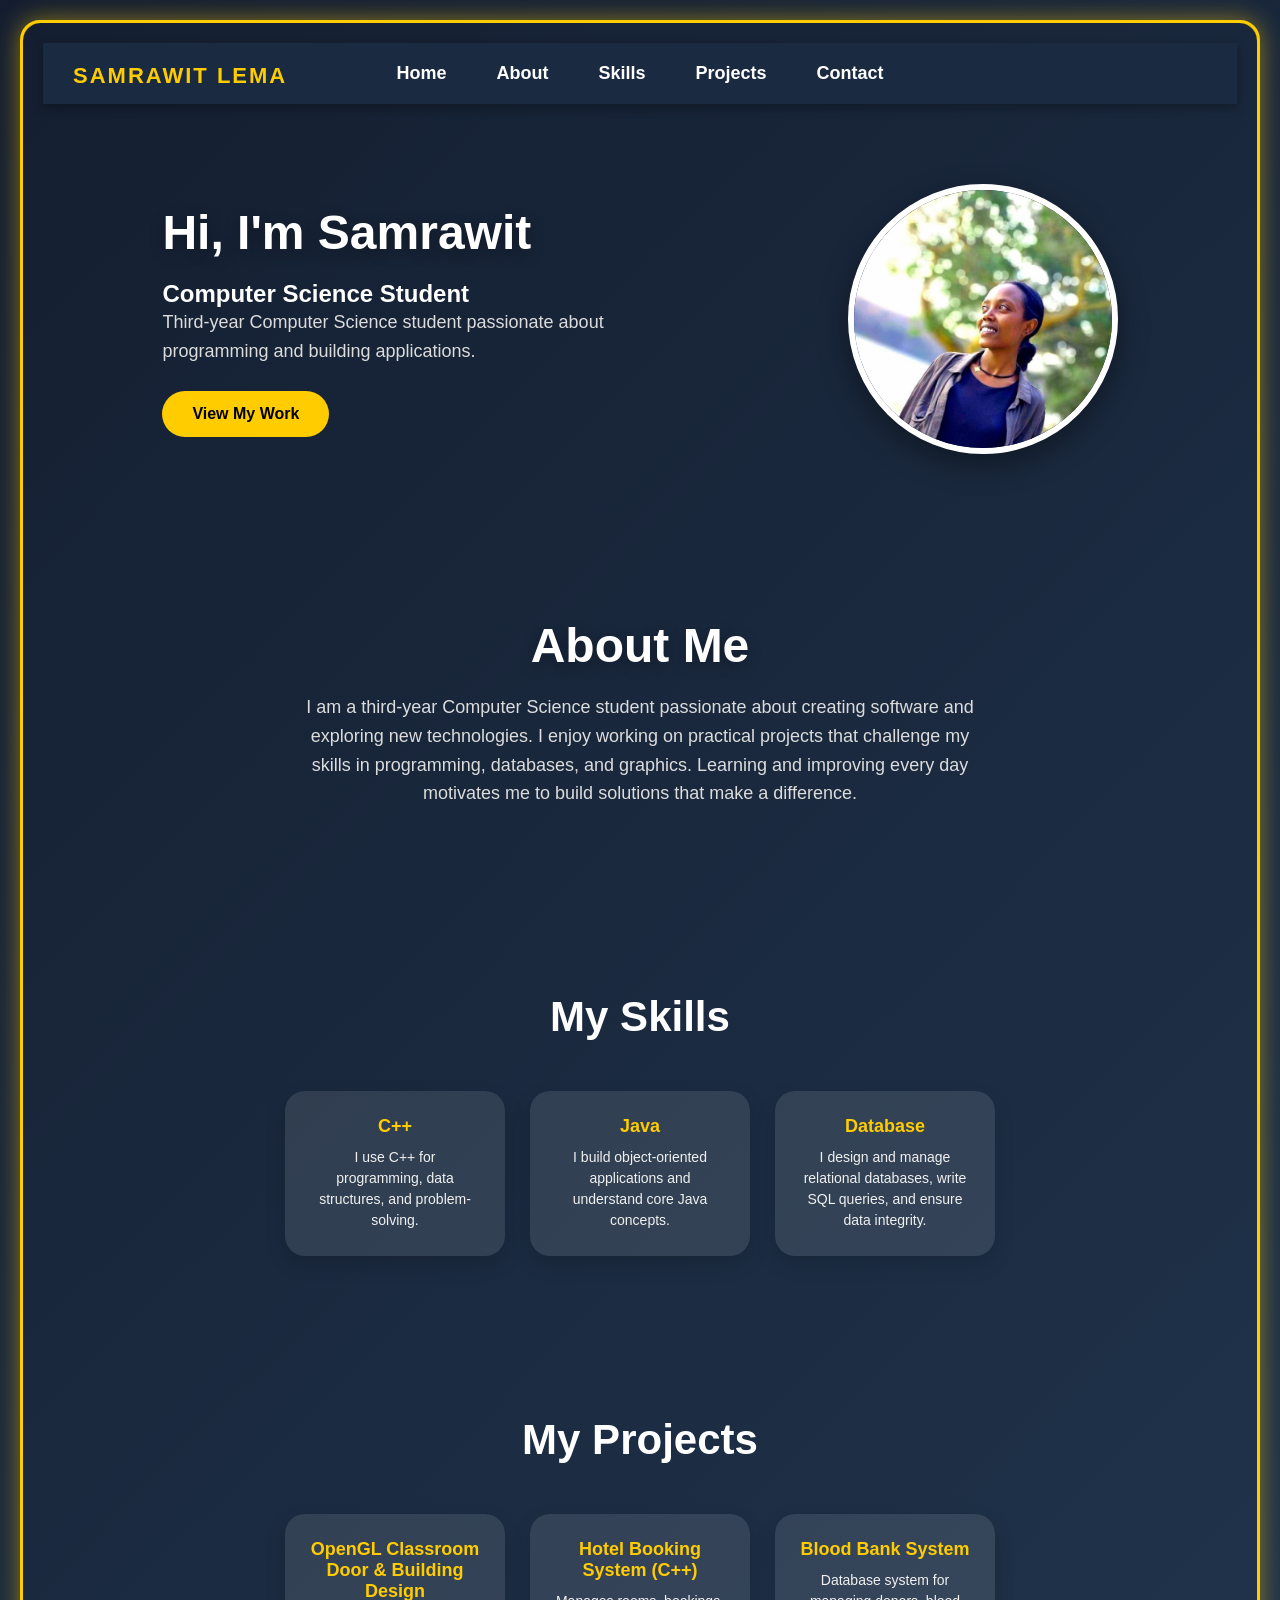
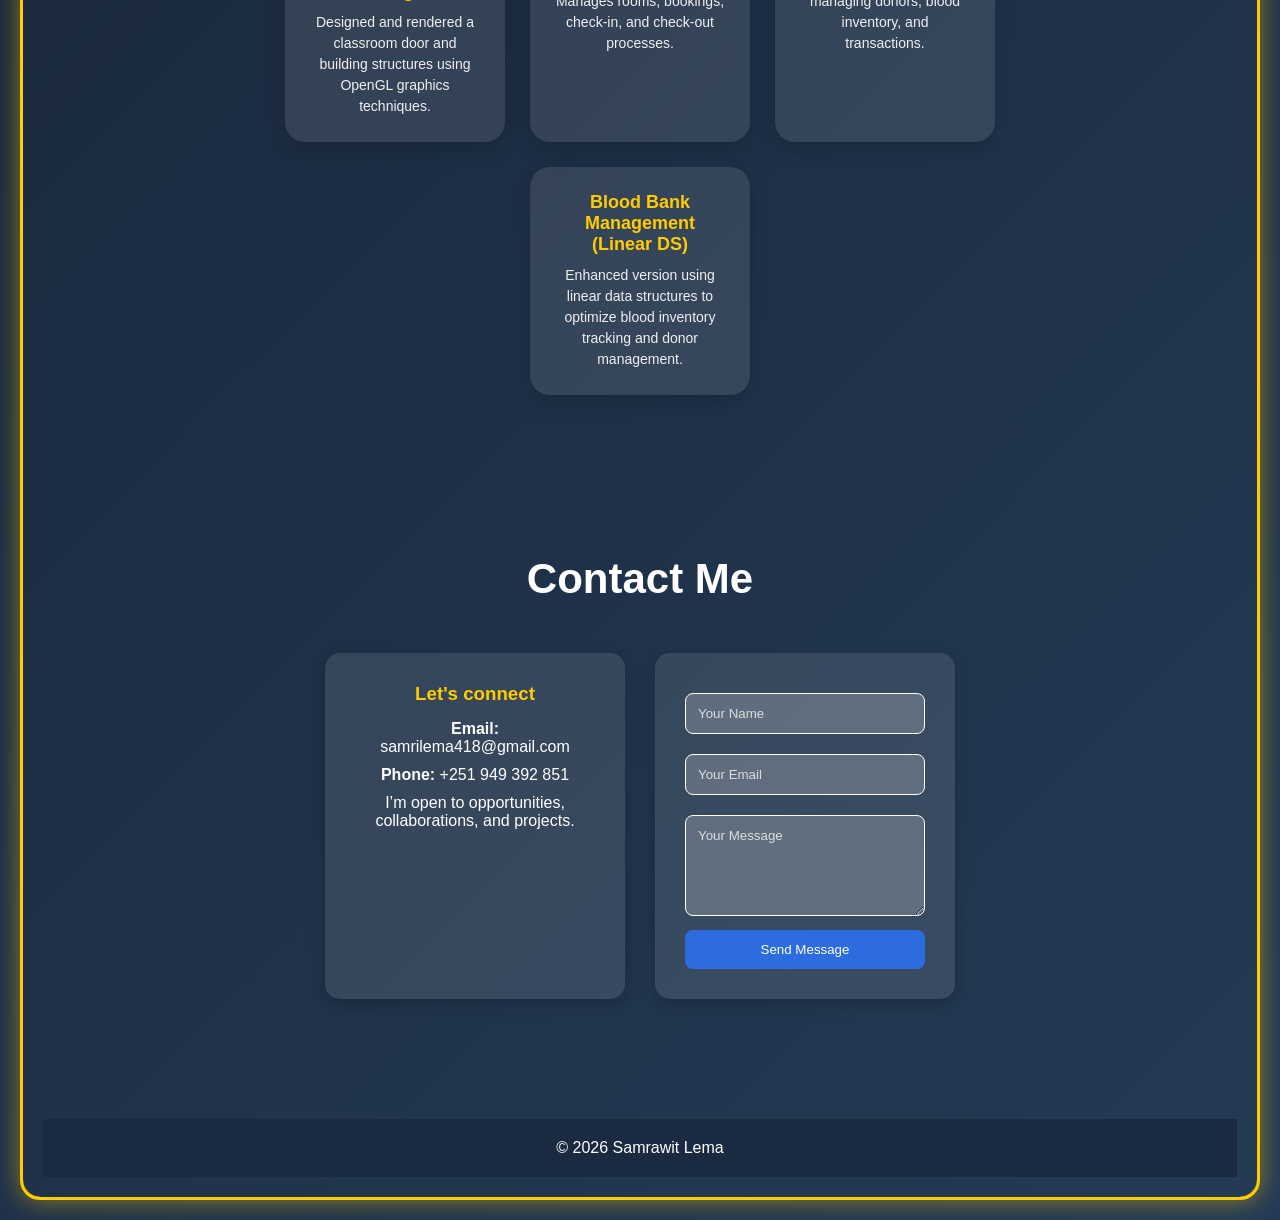
<file: index.html>
<!DOCTYPE html>
<html lang="en">
<head>
<meta charset="UTF-8">
<title>Samrawit Lema | Portfolio</title>
<link rel="stylesheet" href="style.css">
</head>

<body>

<!-- NAVBAR -->

<nav>

    <div class="nav-container">
    
    <!-- LOGO -->
    <div class="logo">SAMRAWIT LEMA</div>

  <ul class="nav-menu">
    <li><a href="#home">Home</a></li>
    <li><a href="#about">About</a></li>
    <li><a href="#skills">Skills</a></li>
    <li><a href="#projects">Projects</a></li>
    <li><a href="#contact">Contact</a></li>
  </ul>
 </div>
</nav>

<section id="home" class="hero">
  <div class="hero-content">
    <h1>Hi, I'm Samrawit</h1>
    <h2><span class="highlight">Computer Science Student</span></h2>
    <p>Third-year Computer Science student passionate about programming and building applications.</p>
    <a href="#projects" class="btn">View My Work</a>
  </div>

  <div class="hero-image">
    <img src="profile.jpg" alt="My Photo">
  </div>
</section>

<!-- ABOUT -->
<section id="about" class="hero">
  <div class="hero-content">
    <h1>About Me</h1>
    <p>
      I am a third-year Computer Science student passionate about creating software and exploring new technologies. 
      I enjoy working on practical projects that challenge my skills in programming, databases, and graphics. 
      Learning and improving every day motivates me to build solutions that make a difference.
    </p>
  </div>
</section>

<!-- SKILLS -->
<section id="skills" class="container">
  <h2 class="title">My Skills</h2>

  <div class="grid">
    <div class="card">
      <h3>C++</h3>
      <p>I use C++ for programming, data structures, and problem-solving.</p>
    </div>

    <div class="card">
      <h3>Java</h3>
      <p>I build object-oriented applications and understand core Java concepts.</p>
    </div>

   <div class="card">
  <h3>Database</h3>
  <p>I design and manage relational databases, write SQL queries, and ensure data integrity.</p>
</div>

  </div>
</section>

<!-- PROJECTS -->
<section id="projects" class="container">
  <h2 class="title">My Projects</h2>

  <div class="grid">
  <div class="card">
    <h3>OpenGL Classroom Door & Building Design</h3>
    <p>Designed and rendered a classroom door and building structures using OpenGL graphics techniques.</p>
  </div>


    <div class="card">
      <h3>Hotel Booking System (C++)</h3>
      <p>Manages rooms, bookings, check-in, and check-out processes.</p>
    </div>

    <div class="card">
      <h3>Blood Bank System</h3>
      <p>Database system for managing donors, blood inventory, and transactions.</p>
    </div>

    
    <div class="card">
  <h3>Blood Bank Management (Linear DS)</h3>
  <p>Enhanced version using linear data structures to optimize blood inventory tracking and donor management.</p>
</div>

  </div>
</section>

<!-- CONTACT -->
<section id="contact" class="container">
  <h2 class="title">Contact Me</h2>

  <div class="contact-grid">
    <div class="contact-info">
      <h3>Let's connect</h3>
      <p><strong>Email:</strong> samrilema418@gmail.com</p>
      <p><strong>Phone:</strong> +251 949 392 851</p>
      <p>I’m open to opportunities, collaborations, and projects.</p>
    </div>

    <form>
      <input type="text" placeholder="Your Name" required>
      <input type="email" placeholder="Your Email" required>
      <textarea rows="5" placeholder="Your Message"></textarea>
      <button type="submit">Send Message</button>
    </form>
  </div>
</section>

<footer>
  &copy; 2026 Samrawit Lema
</footer>
<script src="frame.js"></script>
</body>
</html>
</file>
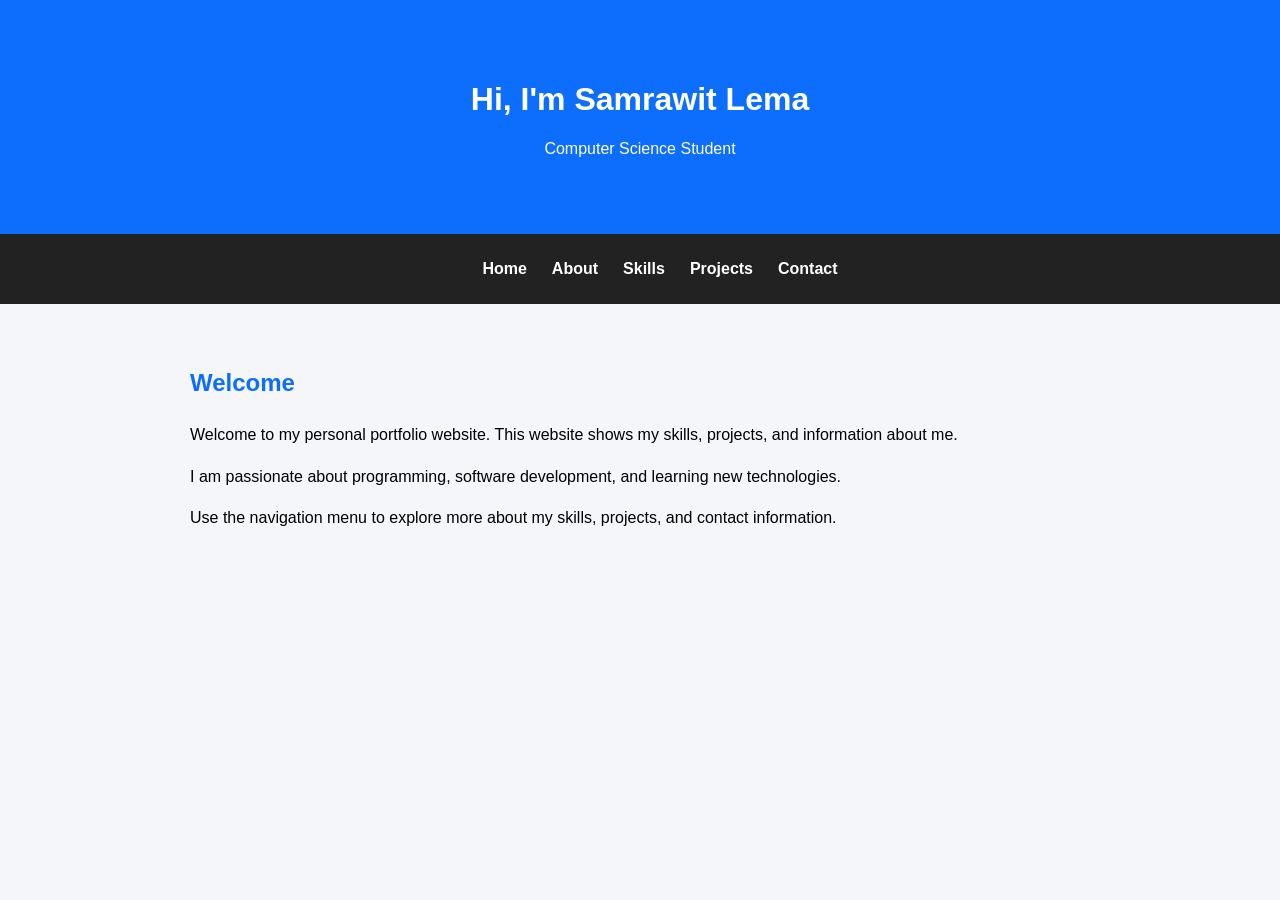
<file: Desktop/portfolio/index.html>
<!DOCTYPE html>
<html>
<head>
<title>Samrawit Lema | Portfolio</title>
<link rel="stylesheet" href="style.css">
</head>

<body>

<header>
<h1>Hi, I'm Samrawit Lema</h1>
<p>Computer Science Student</p>
</header>

<nav>
<ul class="nav-menu">
<li><a href="index.html">Home</a></li>
<li><a href="about.html">About</a></li>
<li><a href="skills.html">Skills</a></li>
<li><a href="projects.html">Projects</a></li>
<li><a href="contact.html">Contact</a></li>
</ul>
</nav>

<section>
<h2>Welcome</h2>

<p>
Welcome to my personal portfolio website. This website shows my skills,
projects, and information about me.
</p>

<p>
I am passionate about programming, software development,
and learning new technologies.
</p>

<p>
Use the navigation menu to explore more about my skills,
projects, and contact information.
</p>

</section>

</body>
</html>
</file>
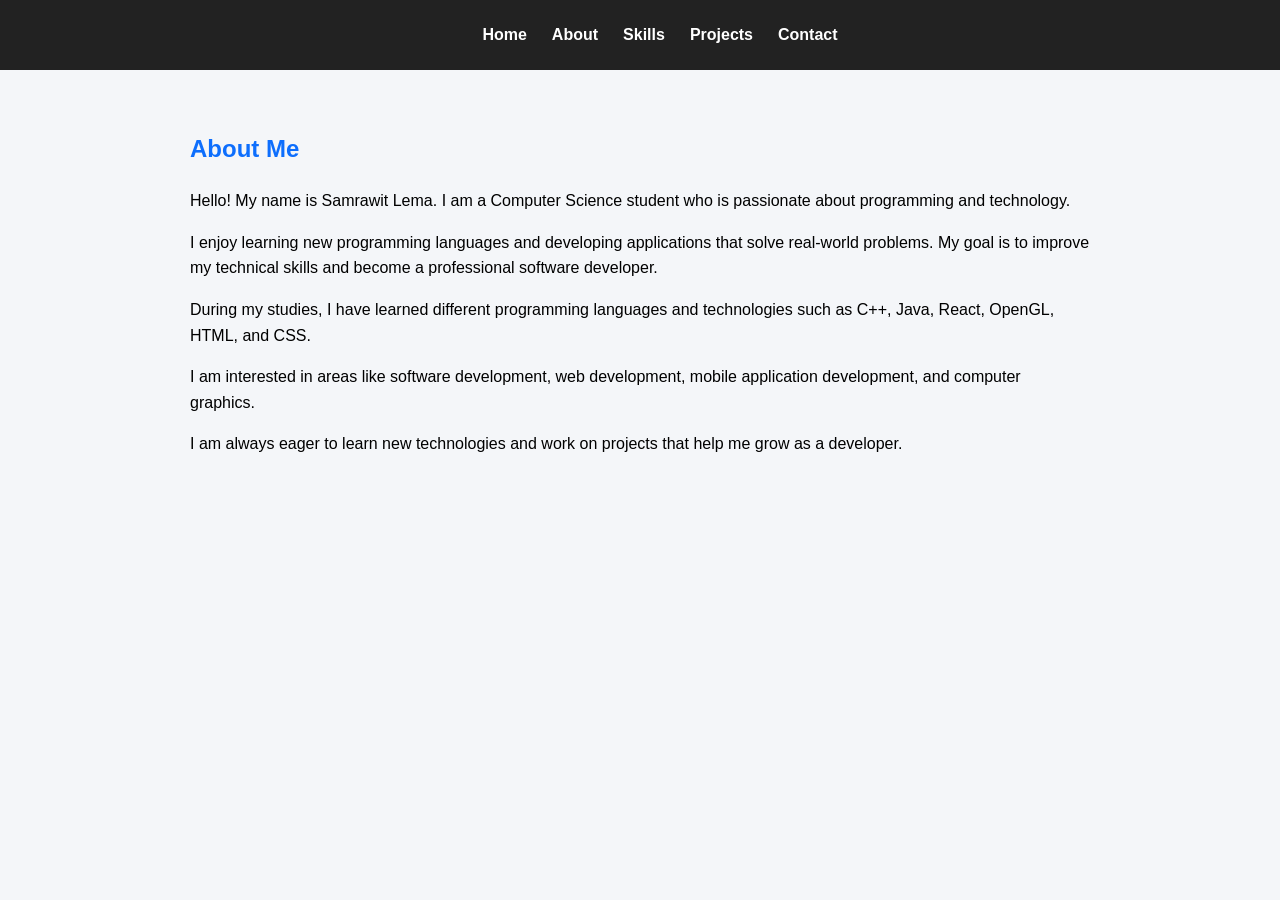
<file: Desktop/portfolio/about.html>
<!DOCTYPE html>
<html>
<head>
<title>About Me</title>
<link rel="stylesheet" href="style.css">
</head>

<body>

<nav>
<ul class="nav-menu">
<li><a href="index.html">Home</a></li>
<li><a href="about.html">About</a></li>
<li><a href="skills.html">Skills</a></li>
<li><a href="projects.html">Projects</a></li>
<li><a href="contact.html">Contact</a></li>
</ul>
</nav>

<section>

<h2>About Me</h2>

<p>
Hello! My name is Samrawit Lema. I am a Computer Science student who is passionate about programming and technology.
</p>

<p>
I enjoy learning new programming languages and developing applications that solve real-world problems.
My goal is to improve my technical skills and become a professional software developer.
</p>

<p>
During my studies, I have learned different programming languages and technologies such as
C++, Java, React, OpenGL, HTML, and CSS.
</p>

<p>
I am interested in areas like software development, web development,
mobile application development, and computer graphics.
</p>

<p>
I am always eager to learn new technologies and work on projects
that help me grow as a developer.
</p>

</section>

</body>
</html>
</file>
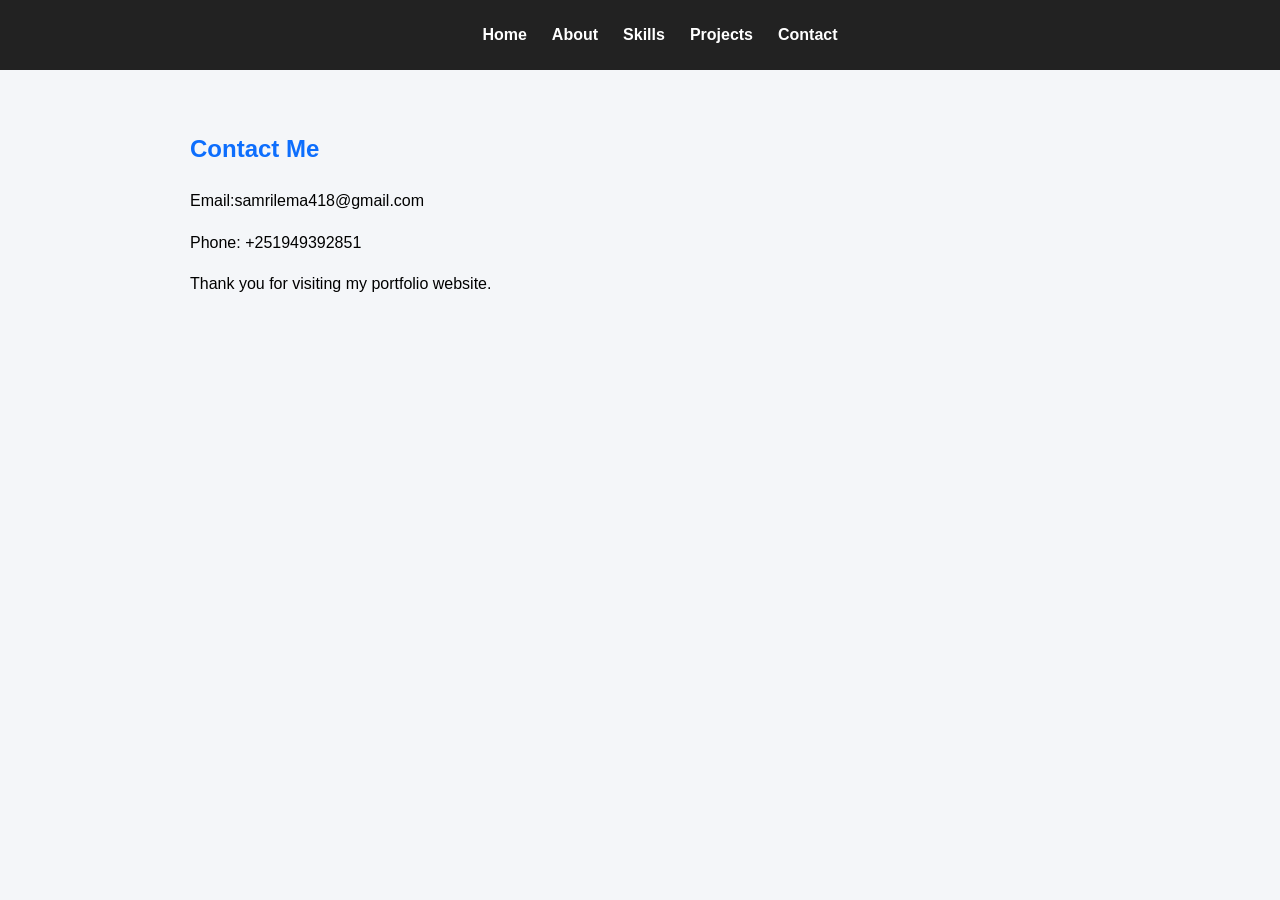
<file: Desktop/portfolio/contact.html>
<!DOCTYPE html>
<html>
<head>
<title>Contact</title>
<link rel="stylesheet" href="style.css">
</head>

<body>

<nav>
<ul class="nav-menu">
<li><a href="index.html">Home</a></li>
<li><a href="about.html">About</a></li>
<li><a href="skills.html">Skills</a></li>
<li><a href="projects.html">Projects</a></li>
<li><a href="contact.html">Contact</a></li>
</ul>
</nav>

<section>

<h2>Contact Me</h2>

<p>Email:samrilema418@gmail.com</p>

<p>Phone: +251949392851</p>

<p>Thank you for visiting my portfolio website.</p>

</section>

</body>
</html>
</file>
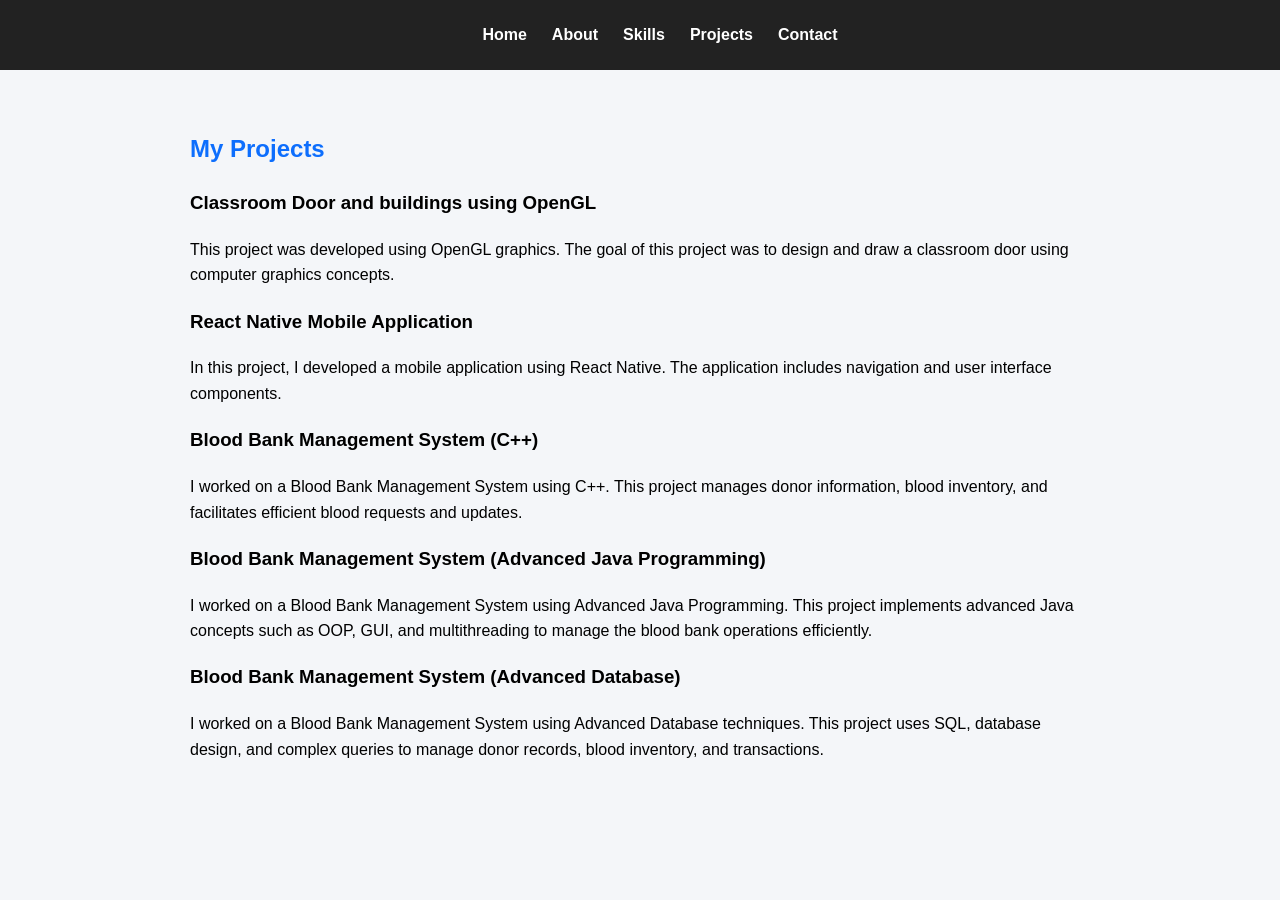
<file: Desktop/portfolio/projects.html>
<!DOCTYPE html>
<html>
<head>
<title>Projects</title>
<link rel="stylesheet" href="style.css">
</head>

<body>

<nav>
<ul class="nav-menu">
<li><a href="index.html">Home</a></li>
<li><a href="about.html">About</a></li>
<li><a href="skills.html">Skills</a></li>
<li><a href="projects.html">Projects</a></li>
<li><a href="contact.html">Contact</a></li>
</ul>
</nav>

<section>

<h2>My Projects</h2>

<h3>Classroom Door and buildings using OpenGL</h3>
<p>
This project was developed using OpenGL graphics.
The goal of this project was to design and draw a classroom door
using computer graphics concepts.
</p>

<h3>React Native Mobile Application</h3>
<p>
In this project, I developed a mobile application using React Native.
The application includes navigation and user interface components.
</p>

<h3>Blood Bank Management System (C++)</h3>
<p>
I worked on a Blood Bank Management System using C++.
This project manages donor information, blood inventory,
and facilitates efficient blood requests and updates.
</p>

<h3>Blood Bank Management System (Advanced Java Programming)</h3>
<p>
I worked on a Blood Bank Management System using Advanced Java Programming.
This project implements advanced Java concepts such as OOP, GUI, and multithreading
to manage the blood bank operations efficiently.
</p>

<h3>Blood Bank Management System (Advanced Database)</h3>
<p>
I worked on a Blood Bank Management System using Advanced Database techniques.
This project uses SQL, database design, and complex queries to manage
donor records, blood inventory, and transactions.
</p>

</section>

</body>
</html>
</file>
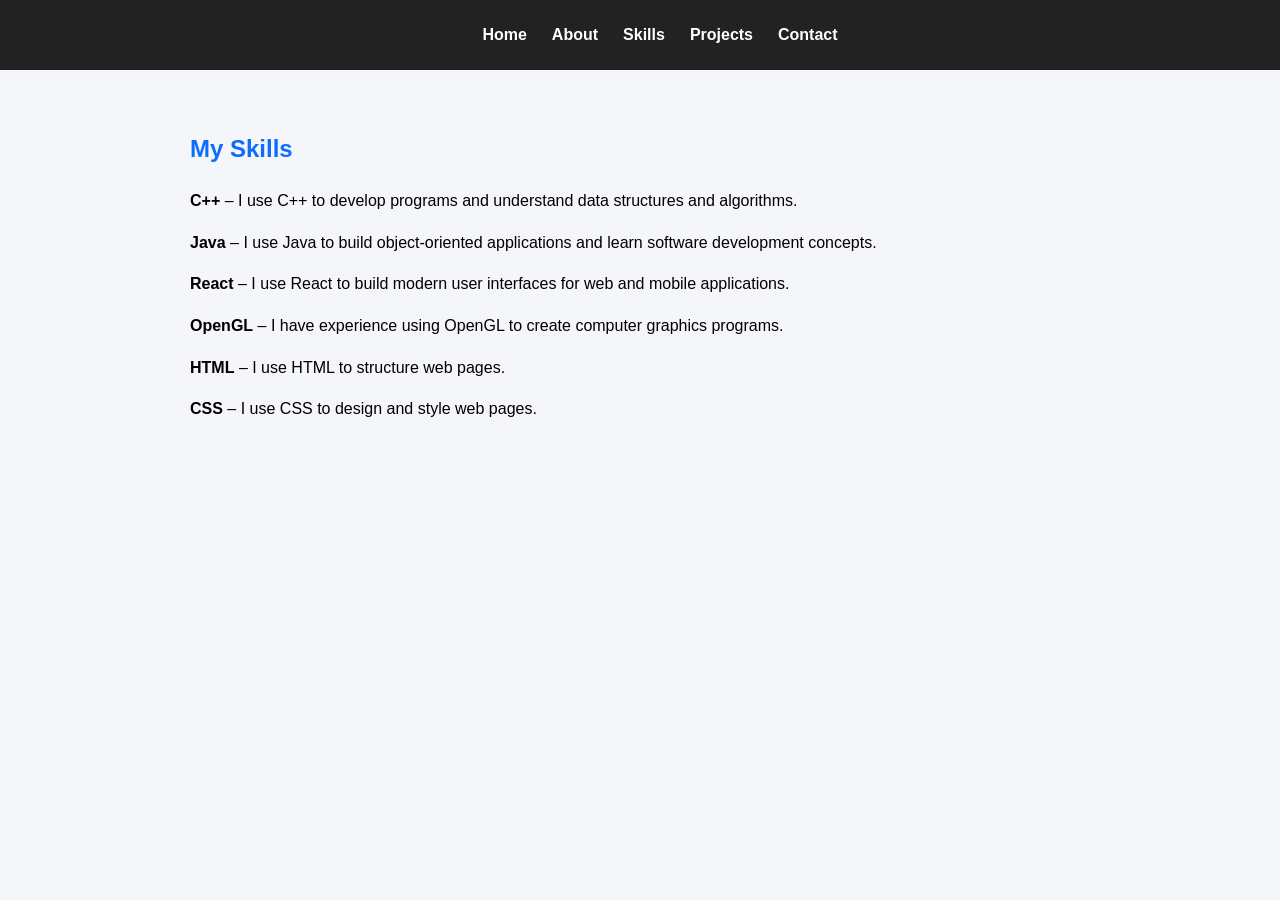
<file: Desktop/portfolio/skills.html>
<!DOCTYPE html>
<html>
<head>
<title>Skills</title>
<link rel="stylesheet" href="style.css">
</head>

<body>

<nav>
<ul class="nav-menu">
<li><a href="index.html">Home</a></li>
<li><a href="about.html">About</a></li>
<li><a href="skills.html">Skills</a></li>
<li><a href="projects.html">Projects</a></li>
<li><a href="contact.html">Contact</a></li>
</ul>
</nav>

<section>

<h2>My Skills</h2>

<p><b>C++</b> – I use C++ to develop programs and understand data structures and algorithms.</p>

<p><b>Java</b> – I use Java to build object-oriented applications and learn software development concepts.</p>

<p><b>React</b> – I use React to build modern user interfaces for web and mobile applications.</p>

<p><b>OpenGL</b> – I have experience using OpenGL to create computer graphics programs.</p>

<p><b>HTML</b> – I use HTML to structure web pages.</p>

<p><b>CSS</b> – I use CSS to design and style web pages.</p>

</section>

</body>
</html>
</file>
<file: style.css>
/* RESET u*/
* {
  margin: 0;
  padding: 0;
  box-sizing: border-box;
  font-family: 'Segoe UI', Tahoma, Geneva, Verdana, sans-serif;
}

/* BODY */
body {
  background: linear-gradient(135deg, #141e30, #243b55);
  color: #fff;
  min-height: 100vh;
}

html {
  scroll-behavior: smooth;
}

/* JS FRAME */
.js-frame {
  margin: 20px;
  padding: 20px;
  border: 3px solid #ffcc00;
  border-radius: 20px;
  box-shadow: 0 0 25px rgba(255,204,0,0.5);
  position: relative;
  overflow: hidden;
  transition: 0.5s;
}

.js-frame:hover {
  box-shadow: 0 0 40px rgba(255,204,0,0.8), 0 0 60px rgba(255,204,0,0.5);
  transform: scale(1.01);
}

.js-frame::before {
  content: '';
  position: absolute;
  top: -2px;
  left: -2px;
  right: -2px;
  bottom: -2px;
  border: 2px solid #ffcc00;
  border-radius: 20px;
  box-shadow: 0 0 20px #ffcc00;
  animation: glow 2s infinite alternate;
  pointer-events: none;
}

@keyframes glow {
  0% { box-shadow: 0 0 20px #ffcc00; }
  50% { box-shadow: 0 0 30px #ffcc00, 0 0 60px #ff9900; }
  100% { box-shadow: 0 0 40px #ffcc00, 0 0 80px #ff9900; }
}

/* NAVBAR */
nav {
  background: #1a2a40;
  padding: 20px 0;
  box-shadow: 0 4px 10px rgba(0,0,0,0.3);
  position: sticky;
  top: 0;
  z-index: 1000;
}

/* LOGO (ADDED ONLY) */
.logo {
  position: absolute;
  left: 30px;
  top: 20px;
  font-size: 22px;
  font-weight: bold;
  color: #ffcc00;
  letter-spacing: 2px;
}

.nav-menu {
  display: flex;
  justify-content: center;
  list-style: none;
}

.nav-menu li {
  margin: 0 25px;
}

.nav-menu a {
  color: white;
  text-decoration: none;
  font-size: 18px;
  font-weight: 600;
  transition: 0.3s;
}

.nav-menu a:hover {
  color: #ffcc00;
}

/* SECTION */
section {
  padding: 80px 10%;
}

/* HERO (HOME + ABOUT)  */
.hero {
  display: flex;
  align-items: center;
  justify-content: space-between;
  gap: 50px;
}

.hero-content {
  max-width: 50%;
  text-align: left;
}

/* ABOUT SECTION CENTERED */
#about {
  display: flex;
  justify-content: center;
  align-items: center;
  text-align: center;
  flex-direction: column;
}

#about .hero-content {
  max-width: 700px;
  text-align: center;
}

/* TEXT */
.hero-content h1 {
  font-size: 48px;
  font-weight: 700;
  margin-bottom: 20px;
  color: white;
  text-shadow: 0 4px 15px rgba(0,0,0,0.3);
}

.hero-content p {
  font-size: 18px;
  margin-bottom: 25px;
  color: #dcdcdc;
  line-height: 1.6;
}

/* HERO IMAGE */
.hero-image img {
  width: 270px;
  height: 270px;
  border-radius: 50%;
  object-fit: cover;
  border: 6px solid white;
  box-shadow: 0 10px 30px rgba(0,0,0,0.4);
}

/* BUTTON */
.btn {
  display: inline-block;
  padding: 14px 30px;
  background: #ffcc00;
  color: black;
  text-decoration: none;
  border-radius: 30px;
  font-weight: bold;
  transition: 0.3s;
}

.btn:hover {
  background: white;
  transform: scale(1.05);
}

/* CONTAINER */
.container {
  width: 90%;
  max-width: 1200px;
  margin: 0 auto;
  text-align: center;
}

/* TITLES */
.title {
  font-size: 42px;
  margin-bottom: 50px;
  font-weight: 700;
}

/* GRID */
.grid {
  display: flex;
  justify-content: center;
  align-items: stretch;
  gap: 25px;
  flex-wrap: wrap;
}

/* CARDS */
.card {
  width: 220px;
  background: rgba(255,255,255,0.1);
  padding: 25px;
  border-radius: 20px;
  text-align: center;
  transition: 0.3s;
  box-shadow: 0 8px 20px rgba(0,0,0,0.15);
}

.card:hover {
  transform: translateY(-8px) scale(1.03);
}

.card h3 {
  color: #ffcc00;
  margin-bottom: 10px;
  font-size: 18px;
}

.card p {
  color: #f0f0f0;
  font-size: 14px;
  line-height: 1.5;
}

/* CONTACT */
.contact-grid {
  display: flex;
  justify-content: center;
  align-items: stretch;
  gap: 30px;
  flex-wrap: wrap;
  margin-top: 40px;
}

.contact-info,
form {
  width: 300px;
  background: rgba(255,255,255,0.1);
  padding: 30px;
  border-radius: 15px;
  box-shadow: 0 5px 15px rgba(0,0,0,0.2);
  text-align: center;
}

.contact-info h3 {
  margin-bottom: 15px;
  color: #ffcc00;
}

.contact-info p {
  margin-bottom: 10px;
}

input,
textarea {
  width: 100%;
  padding: 12px;
  margin: 10px 0;
  border-radius: 8px;
  border: 1px solid #fff;
  background: rgba(255,255,255,0.2);
  color: white;
}

input::placeholder,
textarea::placeholder {
  color: #ddd;
}

button {
  width: 100%;
  padding: 12px;
  background: #2d6cdf;
  color: white;
  border: none;
  border-radius: 8px;
  cursor: pointer;
  transition: 0.3s;
}

button:hover {
  background: #1a4fb3;
}

/* FOOTER */
footer {
  text-align: center;
  padding: 20px;
  background: #1a2a40;
  color: white;
  margin-top: 40px;
}

/* ================= RESPONSIVE ================= */
@media (max-width: 768px) {
  .hero {
    flex-direction: column;
    text-align: center;
  }

  .hero-content {
    max-width: 100%;
  }

  .hero-content h1 {
    font-size: 32px;
  }

  .hero-image img {
    width: 200px;
    height: 200px;
    margin-top: 20px;
  }

  .nav-menu {
    flex-direction: column;
  }

  .nav-menu li {
    margin: 10px 0;
  }

  .grid {
    flex-direction: column;
    align-items: center;
  }

  .card {
    width: 90%;
  }

  .contact-grid {
    flex-direction: column;
    align-items: center;
  }
}
</file>
<file: Desktop/portfolio/style.css>
body{
font-family:Arial;
margin:0;
background:#f4f6f9;
}

header{
background:#0d6efd;
color:white;
text-align:center;
padding:60px;
}

nav{
background:#222;
padding:10px;
}

.nav-menu{
display:flex;
justify-content:center;
gap:25px;
list-style:none;
}

.nav-menu a{
color:white;
text-decoration:none;
font-weight:bold;
}

.nav-menu a:hover{
color:#0d6efd;
}

section{
max-width:900px;
margin:auto;
padding:40px;
line-height:1.6;
}

h2{
color:#0d6efd;
}
</file>
